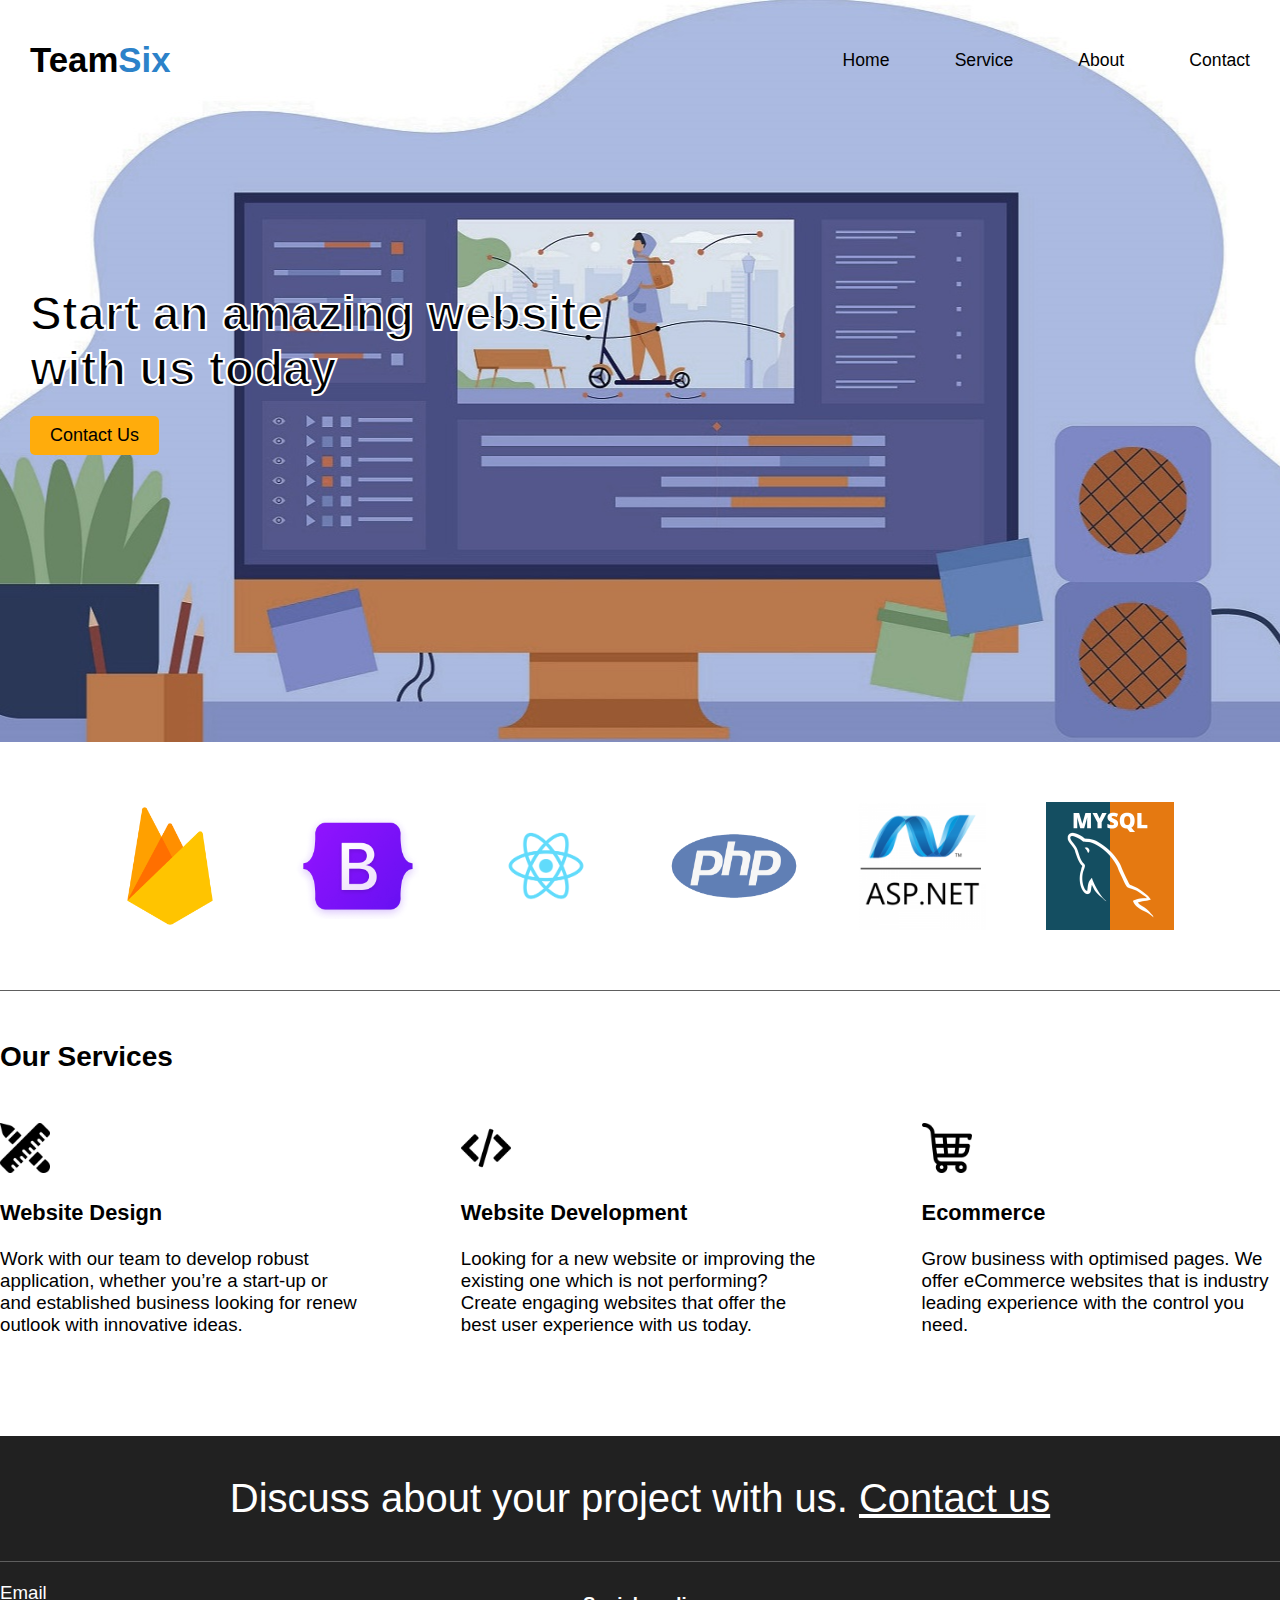
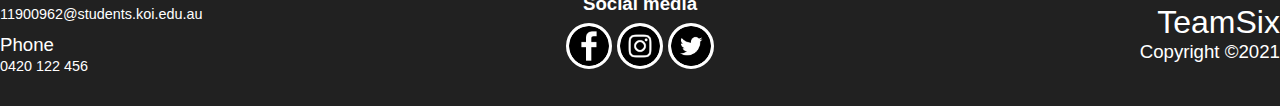
<file: index.html>
<!DOCTYPE html>
<html>
    <head>
        <meta name="viewport" content="width=device-width, initial-scale=1.0">
        <meta name="format-detection" content="telephone=no">

        <link rel="stylesheet" href="Styles/index.style.css">
        <link rel="stylesheet" href="Styles/responsive.style.css">

        <title>Team Six</title>
    </head>

    <body>
    <div class="page-wrap">
        <!-- all header go here -->
        <div id="header" class="header">
            <div class="container header-container">
                <div class="navigation">

                    <div class="header-left">
                        <p class="logo"><a href="index.html">Team<span class="logo-six">Six</span></a></p>
                    </div>

                    <div class="header-right">
                        <ul>
                            <li><a href="index.html"><span class="nav-item">Home</span></a></li>
                            <li><a href="index.html#services"><span class="nav-item">Service</span></a>
                                <ul class="dropdown">
                                    <li><a href="/Pages/WebDesign.html"><span class="nav-item-sub">Website Designing</span></a></li>
                                    <li><a href="/Pages/WebDev.html"><span class="nav-item-sub">Website Development</span></a></li>
                                    <li><a href="/Pages/Ecommerce.html"><span class="nav-item-sub">Ecommerce</span></a></li>
                                </ul>
                            </li>
                            <li><a href="Pages/About.html"><span class="nav-item">About</span></a></li>
                            <li><a href="Pages/Contact.html"><span class="nav-item">Contact</span></a></li>
                        </ul>
                    </div>

                </div>
            </div>
            <div class="clearfix"></div>
        </div>

        <!-- all content go here -->
        <div id="content" class="content">
            <div class="container content-wrap">
                <div class="content-container">
                    <p class="big-text">Start an amazing website <br> with us today</p>
                    <button class="btn bg-orange btn-contact-us">Contact Us</button>
                </div>
            </div>
                
                <!-- the logo list under the big image -->
            <div class="container logos-list border-bottom">
                <img class="logo-items" src="Assets/firebase.png" alt="firebase">
                <img class="logo-items" src="Assets/bootstrap.png" alt="bootstrap">
                <img class="logo-items" src="Assets/react.png" alt="react">
                <img class="logo-items" src="Assets/php.png" alt="php">
                <img class="logo-items" src="Assets/asp.png" alt="asp">
                <img class="logo-items" src="Assets/mysql-icon-9.jpg" alt="mysql">
            </div>

            <div id="services" class="container padding-bottom-100">
            
                <h2>Our Services</h2>
                <div class="flex-box">
                    <div class="flex-items">
                        <img class="flex-logos" src="Assets/design.png">
                        <h3>Website Design</h3>
                        <p>Work with our team to develop robust application, whether you’re a start-up or and established business looking for renew outlook with innovative ideas.</p>
                    </div>

                    <div class="flex-items flex-middle">
                        <img class="flex-logos" src="Assets/programming-code-signs.png">
                        <h3>Website Development</h3>
                        <p>Looking for a new website or improving the existing one which is not performing? Create engaging websites that offer the best user experience with us today. </p>
                    </div>

                    <div class="flex-items">
                        <img class="flex-logos" src="Assets/shopping.png">
                        <h3>Ecommerce</h3>
                        <p>Grow business with optimised pages. We offer eCommerce websites that is industry leading experience with the control you need.</p>
                    </div>
                </div>
            </div>

        </div>

        
        <div id="footer" class="footer">
            <div class="container border-bottom">
                <p class="text-large">
                    Discuss about your project with us. 
                    <a class="footer-link" href="Pages/Contact.html">Contact us</a>
                </p>
            </div>

            <div class="container flex-box footer-info">
                <div class="flex-items footer-items">
                    <div class="info">
                        <p class="label">Email</p>
                        <p class="field">11900962@students.koi.edu.au</p>
                    </div>

                    <div class="info">
                        <p class="label">Phone</p>
                        <p class="field">0420 122 456</p>
                    </div>
                </div>
                <div class="flex-items flex-middle flex-box footer-items">
                    <div>
                        <p class="bold social-text">Social media</p>
                        <div>
                            <img class="social-icon" src="Assets/facebook.png">
                            <img class="social-icon" src="Assets/instagram.png">
                            <img class="social-icon" src="Assets/twitter.png">
                        </div>
                    </div>
                </div>
                <div class="flex-items align-right footer-items">
                    <p class="logo-bottom">TeamSix</p>
                    <p>Copyright ©2021</p>
                </div>
            </div>
        </div>
    </div>


    </body>
</html>
</file>
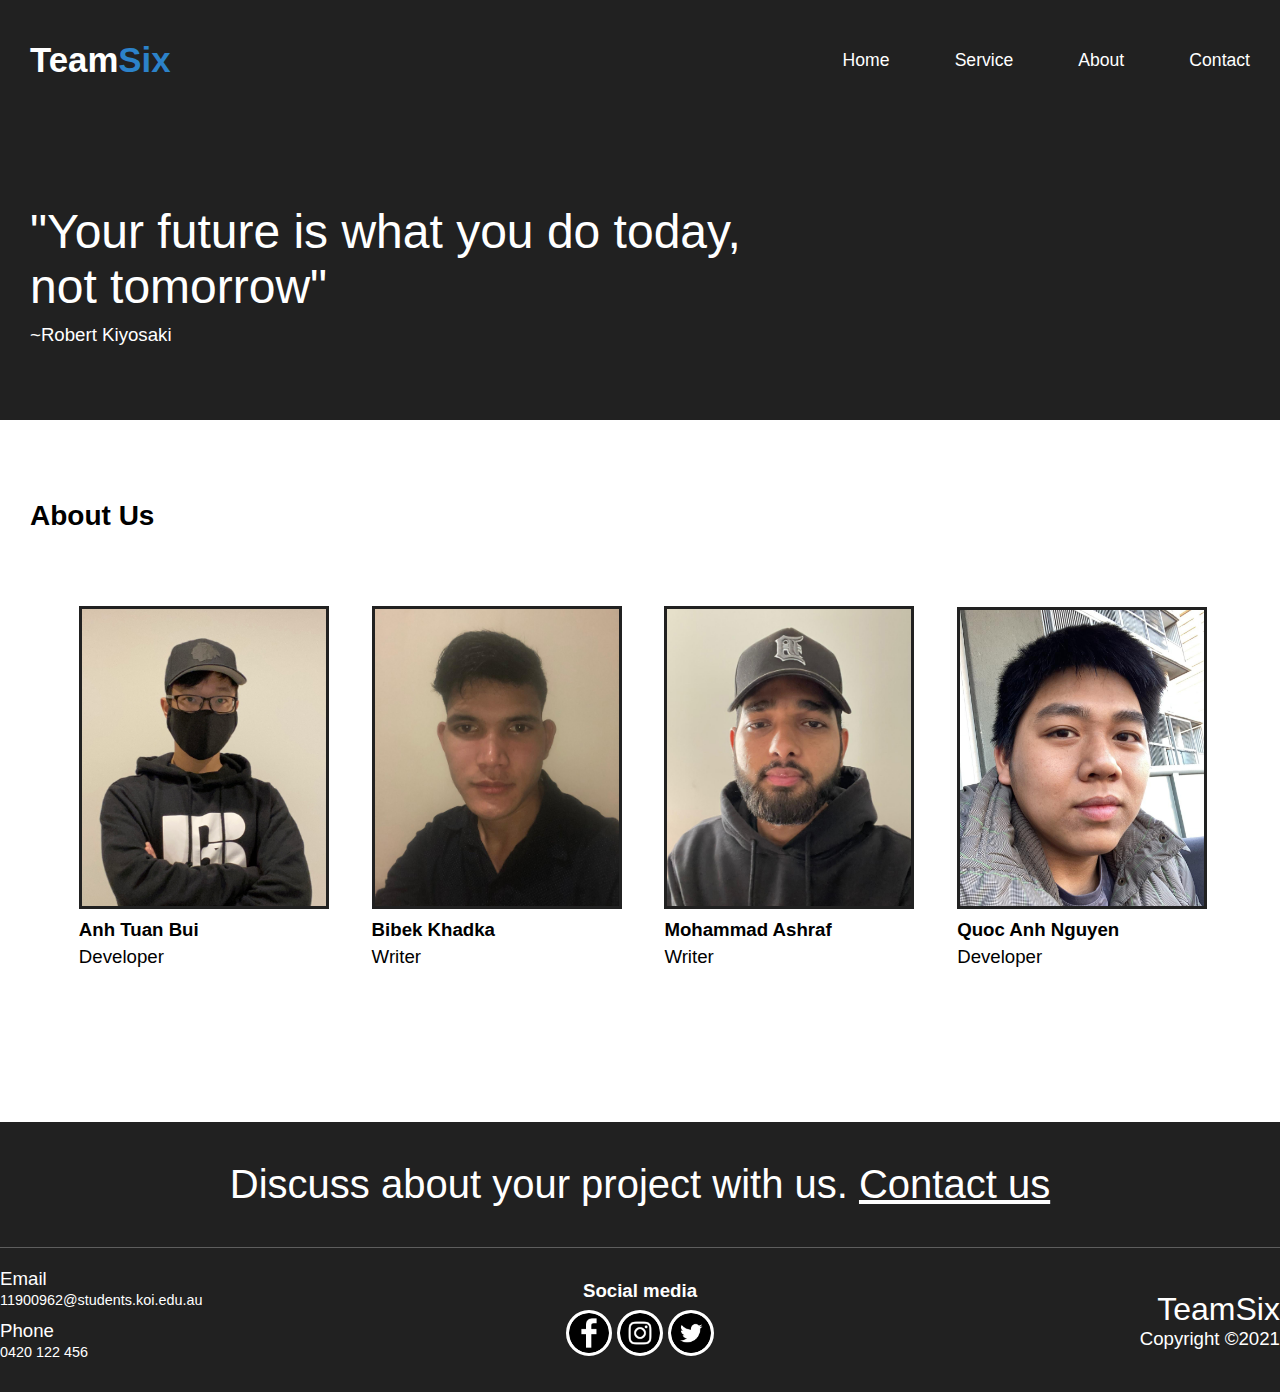
<file: Pages/About.html>
<!DOCTYPE html>
<html>
    <head>
        <meta name="viewport" content="width=device-width, initial-scale=1.0">
        <meta name="format-detection" content="telephone=no">

        <link rel="icon" type="image/png" href="Assets/favicon.png">

        <link rel="stylesheet" href="../Styles/index.style.css">
        <link rel="stylesheet" href="../Styles/about.style.css">
        <link rel="stylesheet" href="../Styles/responsive.style.css">

        <title>Team Six</title>
    </head>

    <body>
    <div class="page-wrap">
        <!-- all header go here -->
        <div id="header" class="header``">
            <div class="container header-container">
                <div class="navigation">

                    <div class="header-left">
                        <p class="logo"><a href="../index.html">Team<span class="logo-six">Six</span></a></p>
                    </div>

                    <div class="header-right">
                        <ul>
                            <li><a href="../index.html"><span class="nav-item">Home</span></a></li>
                            <li><a href="../index.html#services"><span class="nav-item">Service</span></a>
                                <ul class="dropdown">
                                    <li><a href="WebDesign.html"><span class="nav-item-sub">Website Design</span></a></li>
                                    <li><a href="WebDev.html"><span class="nav-item-sub">Website Development</span></a></li>
                                    <li><a href="Ecommerce.html"><span class="nav-item-sub">Ecommerce</span></a></li>
                                </ul>
                            </li>
                            <li><a href="About.html"><span class="nav-item">About</span></a></li>
                            <li><a href="Contact.html"><span class="nav-item">Contact</span></a></li>
                        </ul>
                    </div>

                </div>
            </div>
            <div class="clearfix"></div>
        </div>

        <!-- all content go here -->
        <div id="content" class="content">
            <div class="box-black">
                <div class="container content-flex">
                    <div class="content-box">
                        <p class="text-main">"Your future is what you do today, <br>not tomorrow"</p>
                        <p class="author-name">~Robert Kiyosaki</p>
                    </div>
                </div>
            </div>

            <div class="container">
                <div class="content-box">
                    <h2>About Us</h2>
                    <div class="flex-box padding-bottom-100">
                        <div class="flex-4">
                            <img class="about-img" src="../Photos/Tuan.png">
                            <p class="about-name">Anh Tuan Bui</p>
                            <p class="about-title">Developer</p>
                        </div>

                        <div class="flex-4">
                            <img class="about-img" src="../Photos/Bibek.jpeg">
                            <p class="about-name">Bibek Khadka</p>
                            <p class="about-title">Writer</p>
                        </div>

                        <div class="flex-4">
                            <img class="about-img" src="../Photos/Muhammad.jpeg">
                            <p class="about-name">Mohammad Ashraf</p>
                            <p class="about-title">Writer</p>
                        </div>

                        <div class="flex-4">
                            <img class="about-img" src="../Photos/QuocAnh.jpeg">
                            <p class="about-name">Quoc Anh Nguyen</p>
                            <p class="about-title">Developer</p>
                        </div>
                    </div>
                </div>
            </div>
            
        </div>

        <!-- all footer go here -->
        <div id="footer" class="footer">
            <div class="container border-bottom">
                <p class="text-large">
                    Discuss about your project with us. 
                    <a class="footer-link" href="Contact.html">Contact us</a>
                </p>
            </div>

            <div class="container flex-box footer-info">
                <div class="flex-items footer-items">
                    <div class="info">
                        <p class="label">Email</p>
                        <p class="field">11900962@students.koi.edu.au</p>
                    </div>

                    <div class="info">
                        <p class="label">Phone</p>
                        <p class="field">0420 122 456</p>
                    </div>
                </div>
                <div class="flex-items flex-middle flex-box footer-items">
                    <div>
                        <p class="bold social-text">Social media</p>
                        <div>
                            <img class="social-icon" src="../Assets/facebook.png">
                            <img class="social-icon" src="../Assets/instagram.png">
                            <img class="social-icon" src="../Assets/twitter.png">
                        </div>
                    </div>
                </div>
                <div class="flex-items align-right footer-items">
                    <p class="logo-bottom">TeamSix</p>
                    <p>Copyright ©2021</p>
                </div>
            </div>
        </div>
    </div>


    </body>
</html>
</file>
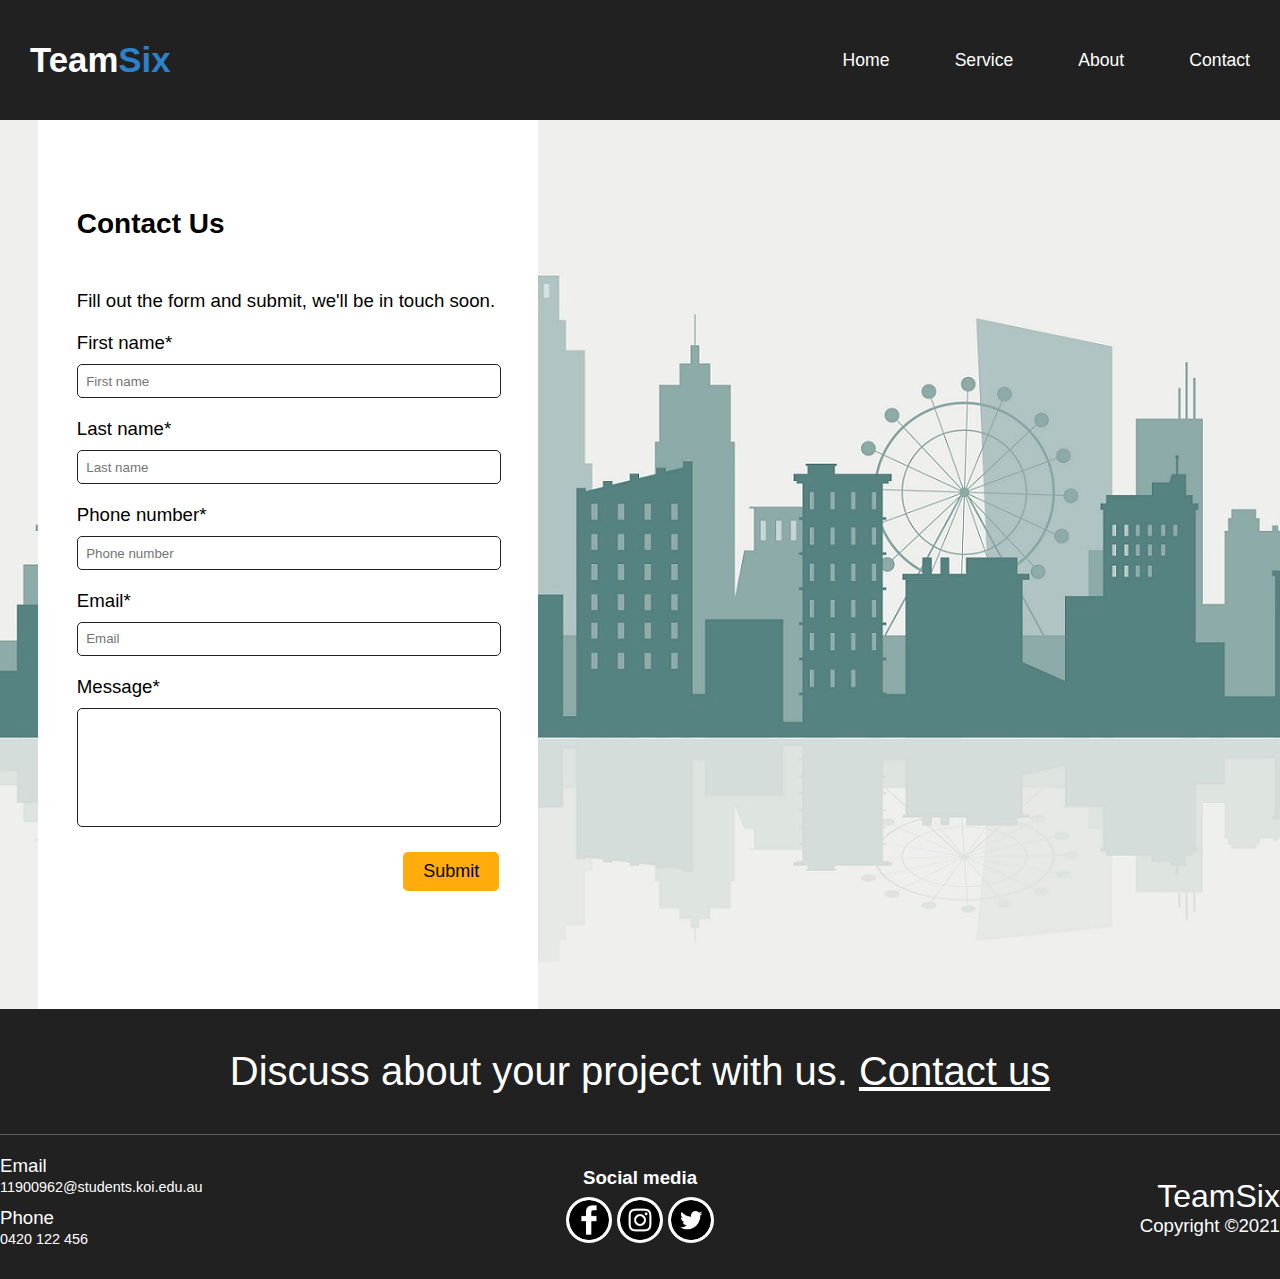
<file: Pages/Contact.html>
<!DOCTYPE html>
<html>
    <head>
        <meta name="viewport" content="width=device-width, initial-scale=1.0">
        <meta name="format-detection" content="telephone=no">

        <link rel="stylesheet" href="../Styles/index.style.css">
        <link rel="stylesheet" href="../Styles/about.style.css">
        <link rel="stylesheet" href="../Styles/contact.style.css">
        <link rel="stylesheet" href="../Styles/responsive.style.css">

        <title>Team Six</title>
    </head>

    <body>
    <div class="page-wrap">
        <!-- all header go here -->
        <div id="header" class="header``">
            <div class="container header-container">
                <div class="navigation">

                    <div class="header-left">
                        <p class="logo"><a href="../index.html">Team<span class="logo-six">Six</span></a></p>
                    </div>

                    <div class="header-right">
                        <ul>
                            <li><a href="../index.html"><span class="nav-item">Home</span></a></li>
                            <li><a href="../index.html#services"><span class="nav-item">Service</span></a>
                                <ul class="dropdown">
                                    <li><a href="/Pages/WebDesign.html"><span class="nav-item-sub">Website Designing</span></a></li>
                                    <li><a href="/Pages/WebDev.html"><span class="nav-item-sub">Website Development</span></a></li>
                                    <li><a href="../index.html#services"><span class="nav-item-sub">Ecommerce</span></a></li>
                                </ul>
                            </li>
                            <li><a href="About.html"><span class="nav-item">About</span></a></li>
                            <li><a href="Contact.html"><span class="nav-item">Contact</span></a></li>
                        </ul>
                    </div>

                </div>
            </div>
            <div class="clearfix"></div>
        </div>

        <!-- all content go here -->
        <div id="content" class="content">
            <div class="container">
                <div class="form-container">
                    <h2>Contact Us</h2>
                    <p>Fill out the form and submit, we'll be in touch soon.</p>

                    <form>
                        <label class="contact-label">First name*</label><br>
                        <input class="contact-input" type="text" name="firstName" placeholder="First name"><br>
                        
                        <label class="contact-label">Last name*</label><br>
                        <input class="contact-input" type="text" name="lastName" placeholder="Last name"><br>

                        
                        <label class="contact-label">Phone number*</label><br>
                        <input class="contact-input" type="text" name="phoneNumber" placeholder="Phone number"><br>

                        
                        <label class="contact-label">Email*</label><br>
                        <input class="contact-input" type="text" name="email" placeholder="Email"><br>

                        
                        <label class="contact-label">Message*</label><br>
                        <textarea class="textarea" type="text" name="message"></textarea><br>

                        <div class="flex-right padding-bottom-80">
                            <button class="btn bg-orange btn-submit">Submit</button>
                        </div>
                    </form>
                </div>
            </div>
        </div>

        <!-- all footer go here -->
        <div id="footer" class="footer">
            <div class="container border-bottom">
                <p class="text-large">
                    Discuss about your project with us. 
                    <a class="footer-link" href="Contact.html">Contact us</a>
                </p>
            </div>

            <div class="container flex-box footer-info">
                <div class="flex-items footer-items">
                    <div class="info">
                        <p class="label">Email</p>
                        <p class="field">11900962@students.koi.edu.au</p>
                    </div>

                    <div class="info">
                        <p class="label">Phone</p>
                        <p class="field">0420 122 456</p>
                    </div>
                </div>
                <div class="flex-items flex-middle flex-box footer-items">
                    <div>
                        <p class="bold social-text">Social media</p>
                        <div>
                            <img class="social-icon" src="../Assets/facebook.png">
                            <img class="social-icon" src="../Assets/instagram.png">
                            <img class="social-icon" src="../Assets/twitter.png">
                        </div>
                    </div>
                </div>
                <div class="flex-items align-right footer-items">
                    <p class="logo-bottom">TeamSix</p>
                    <p>Copyright ©2021</p>
                </div>
            </div>
        </div>
    </div>


    </body>
</html>
</file>
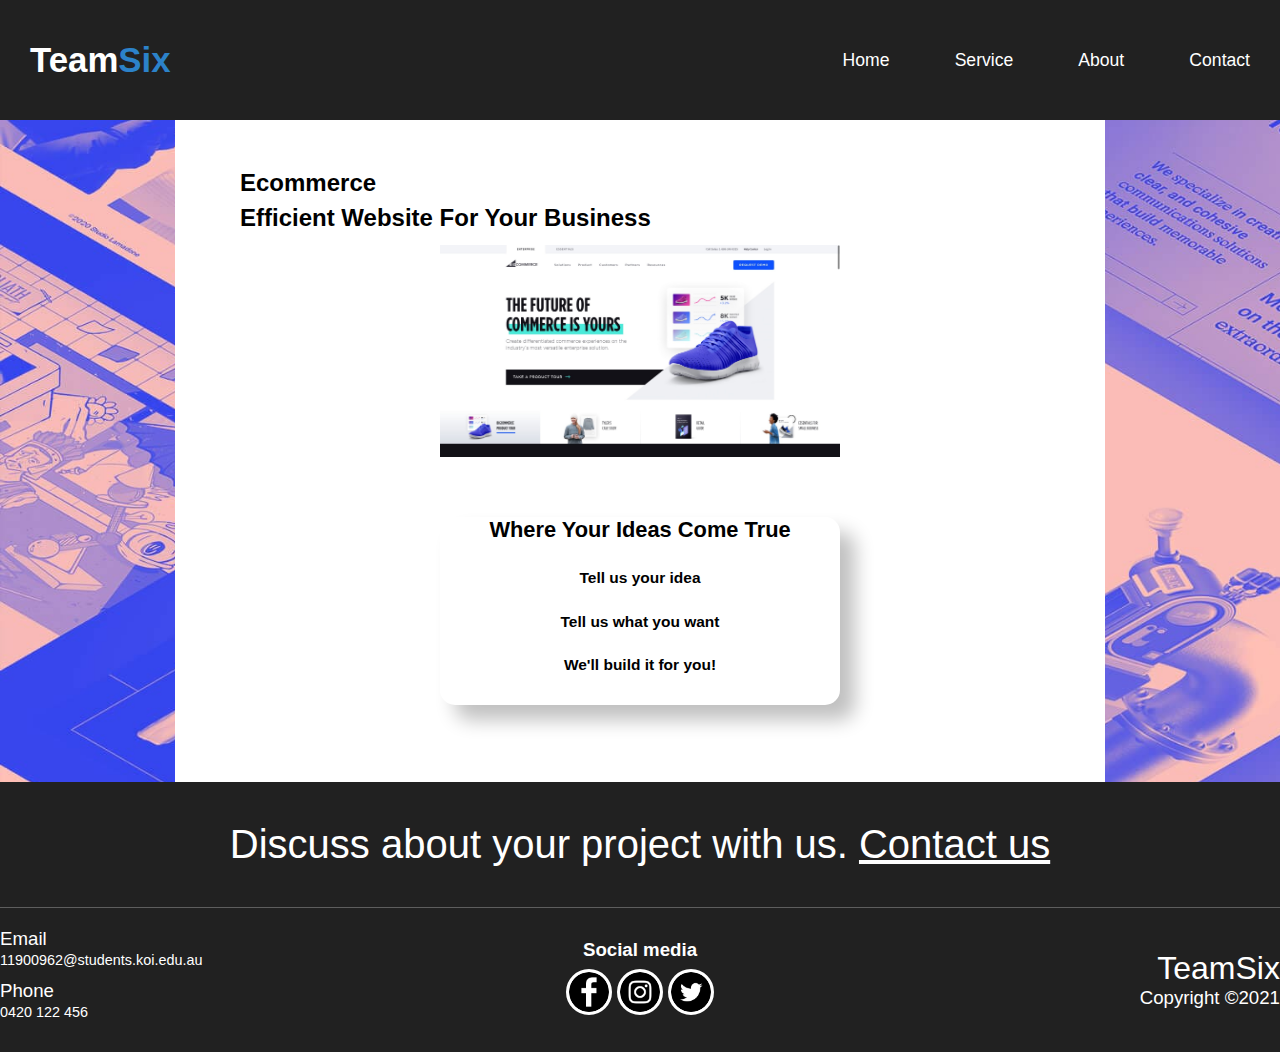
<file: Pages/Ecommerce.html>
<!DOCTYPE html>
<html>
    <head>
        <meta name="viewport" content="width=device-width, initial-scale=1.0">
        <meta name="format-detection" content="telephone=no">

        <link rel="stylesheet" href="../Styles/index.style.css">
        <link rel="stylesheet" href="../Styles/about.style.css">
        <link rel="stylesheet" href="../Styles/contact.style.css">
        <link rel="stylesheet" href="../Styles/responsive.style.css">
        <link rel="stylesheet" href="/Styles/web.design.css">
        <link rel="stylesheet" href="/Styles/ecommerce.css">

        <title>Website Designing</title>
    </head>

    <body>
    <div class="page-wrap">
        <!-- all header go here -->
        <div id="header" class="header``">
            <div class="container header-container">
                <div class="navigation">

                    <div class="header-left">
                        <p class="logo"><a href="../index.html">Team<span class="logo-six">Six</span></a></p>
                    </div>

                    <div class="header-right">
                        <ul>
                            <li><a href="../index.html"><span class="nav-item">Home</span></a></li>
                            <li><a href="../index.html#services"><span class="nav-item">Service</span></a>
                                <ul class="dropdown">
                                    <li><a href="/Pages/WebDesign.html"><span class="nav-item-sub">Website Designing</span></a></li>
                                    <li><a href="/Pages/WebDev.html"><span class="nav-item-sub">Website Development</span></a></li>
                                    <li><a href="/Pages/Ecommerce.html"><span class="nav-item-sub">Ecommerce</span></a></li>
                                </ul>
                            </li>
                            <li><a href="About.html"><span class="nav-item">About</span></a></li>
                            <li><a href="Contact.html"><span class="nav-item">Contact</span></a></li>
                        </ul>
                    </div>

                </div>
            </div>
            <div class="clearfix"></div>
        </div>

        <!-- all content go here -->
        <div class="content-wrapper">
            <div class="intro">
                <p><strong>Ecommerce<br>
                   Efficient Website For Your Business</strong>
                </p>
            </div>
            <div class="intro-photo">
                <img src="/Assets/ecommerce2.jpg" alt="web design">
            </div>
            <div class="tech-wrapper">
                <div class="ecommerce">
                    <h3>Where Your Ideas Come True</h3>
                    <h5>Tell us your idea</h5>
                    <h5>Tell us what you want</h5>
                    <h5>We'll build it for you!</h5>
                </div>
            </div>
        </div>

        <!-- all footer go here -->
        <div id="footer" class="footer">
            <div class="container border-bottom">
                <p class="text-large">
                    Discuss about your project with us. 
                    <a class="footer-link" href="Contact.html">Contact us</a>
                </p>
            </div>

            <div class="container flex-box footer-info">
                <div class="flex-items footer-items">
                    <div class="info">
                        <p class="label">Email</p>
                        <p class="field">11900962@students.koi.edu.au</p>
                    </div>

                    <div class="info">
                        <p class="label">Phone</p>
                        <p class="field">0420 122 456</p>
                    </div>
                </div>
                <div class="flex-items flex-middle flex-box footer-items">
                    <div>
                        <p class="bold social-text">Social media</p>
                        <div>
                            <img class="social-icon" src="../Assets/facebook.png">
                            <img class="social-icon" src="../Assets/instagram.png">
                            <img class="social-icon" src="../Assets/twitter.png">
                        </div>
                    </div>
                </div>
                <div class="flex-items align-right footer-items">
                    <p class="logo-bottom">TeamSix</p>
                    <p>Copyright ©2021</p>
                </div>
            </div>
        </div>
    </div>


    </body>
</html>
</file>
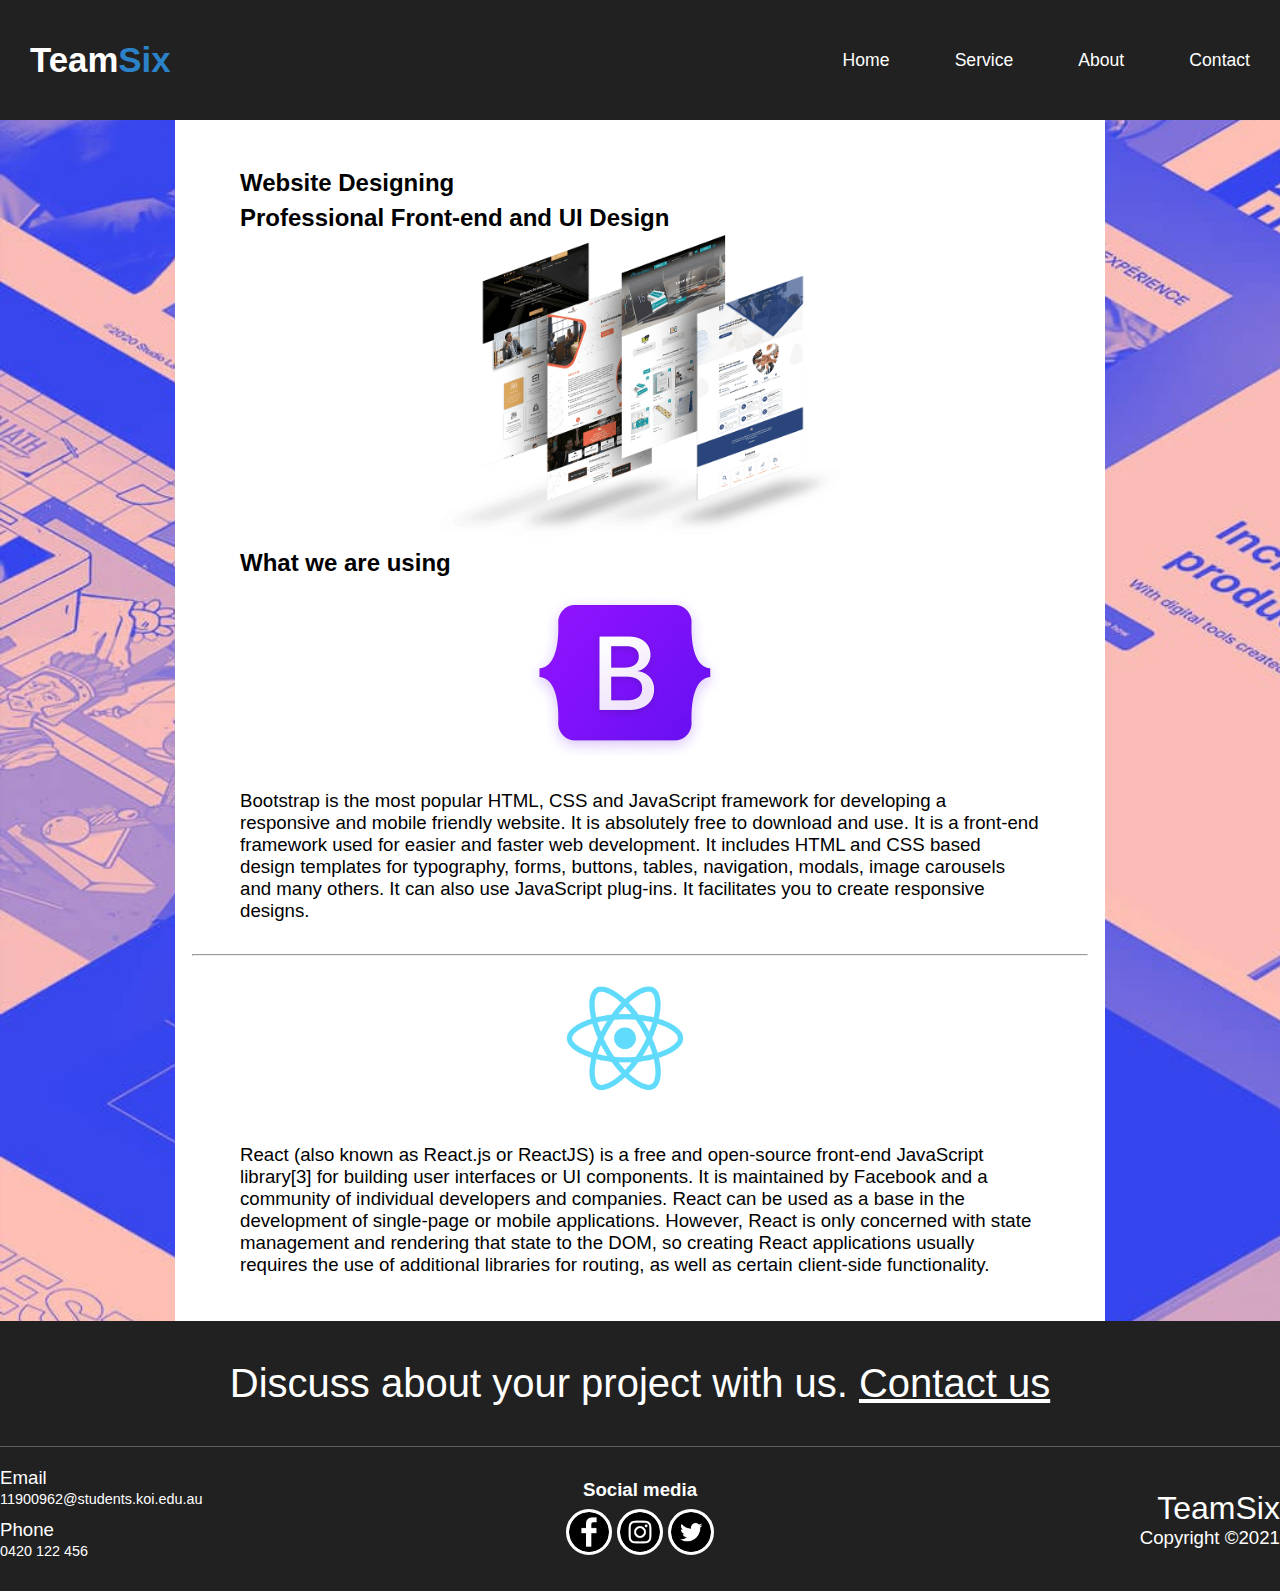
<file: Pages/WebDesign.html>
<!DOCTYPE html>
<html>
    <head>
        <meta name="viewport" content="width=device-width, initial-scale=1.0">
        <meta name="format-detection" content="telephone=no">

        <link rel="stylesheet" href="../Styles/index.style.css">
        <link rel="stylesheet" href="../Styles/about.style.css">
        <link rel="stylesheet" href="../Styles/contact.style.css">
        <link rel="stylesheet" href="../Styles/responsive.style.css">
        <link rel="stylesheet" href="/Styles/web.design.css">

        <title>Website Designing</title>
    </head>

    <body>
    <div class="page-wrap">
        <!-- all header go here -->
        <div id="header" class="header``">
            <div class="container header-container">
                <div class="navigation">

                    <div class="header-left">
                        <p class="logo"><a href="../index.html">Team<span class="logo-six">Six</span></a></p>
                    </div>

                    <div class="header-right">
                        <ul>
                            <li><a href="../index.html"><span class="nav-item">Home</span></a></li>
                            <li><a href="../index.html#services"><span class="nav-item">Service</span></a>
                                <ul class="dropdown">
                                    <li><a href="/Pages/WebDesign.html"><span class="nav-item-sub">Website Designing</span></a></li>
                                    <li><a href="/Pages/WebDev.html"><span class="nav-item-sub">Website Development</span></a></li>
                                    <li><a href="/Pages/Ecommerce.html"><span class="nav-item-sub">Ecommerce</span></a></li>
                                </ul>
                            </li>
                            <li><a href="About.html"><span class="nav-item">About</span></a></li>
                            <li><a href="Contact.html"><span class="nav-item">Contact</span></a></li>
                        </ul>
                    </div>

                </div>
            </div>
            <div class="clearfix"></div>
        </div>

        <!-- all content go here -->
        <div class="content-wrapper">
            <div class="intro">
                <p><strong>Website Designing<br>
                   Professional Front-end and UI Design</strong>
                </p>
            </div>
            <div class="intro-photo">
                <img src="/Assets/webdesign.png" alt="web design">
            </div>
            <div class="intro">
                <p><strong>What we are using</strong></p>
            </div>
            <div class="tech-wrapper">
                <div class="tech">
                    <img src="/Assets/bootstrap.png" alt="bootstrap">
                    <div class="description">
                        <p>Bootstrap is the most popular HTML, CSS and JavaScript framework for developing a responsive and mobile friendly website.
                            It is absolutely free to download and use.
                            It is a front-end framework used for easier and faster web development.
                            It includes HTML and CSS based design templates for typography, forms, buttons, tables, navigation, modals, image carousels and many others.
                            It can also use JavaScript plug-ins.
                            It facilitates you to create responsive designs.
                        </p>
                    </div>
                </div>
                <hr>
                <div class="tech">
                    <img src="/Assets/react.png" alt="react">
                    <div class="description">
                        <p>React (also known as React.js or ReactJS) is a free and open-source front-end JavaScript library[3] for building user interfaces or UI components. 
                            It is maintained by Facebook and a community of individual developers and companies.
                            React can be used as a base in the development of single-page or mobile applications. 
                            However, React is only concerned with state management and rendering that state to the DOM, 
                            so creating React applications usually requires the use of additional libraries for routing, 
                            as well as certain client-side functionality.
                    </div>
                </div>
            </div>
        </div>

        <!-- all footer go here -->
        <div id="footer" class="footer">
            <div class="container border-bottom">
                <p class="text-large">
                    Discuss about your project with us. 
                    <a class="footer-link" href="Contact.html">Contact us</a>
                </p>
            </div>

            <div class="container flex-box footer-info">
                <div class="flex-items footer-items">
                    <div class="info">
                        <p class="label">Email</p>
                        <p class="field">11900962@students.koi.edu.au</p>
                    </div>

                    <div class="info">
                        <p class="label">Phone</p>
                        <p class="field">0420 122 456</p>
                    </div>
                </div>
                <div class="flex-items flex-middle flex-box footer-items">
                    <div>
                        <p class="bold social-text">Social media</p>
                        <div>
                            <img class="social-icon" src="../Assets/facebook.png">
                            <img class="social-icon" src="../Assets/instagram.png">
                            <img class="social-icon" src="../Assets/twitter.png">
                        </div>
                    </div>
                </div>
                <div class="flex-items align-right footer-items">
                    <p class="logo-bottom">TeamSix</p>
                    <p>Copyright ©2021</p>
                </div>
            </div>
        </div>
    </div>


    </body>
</html>
</file>
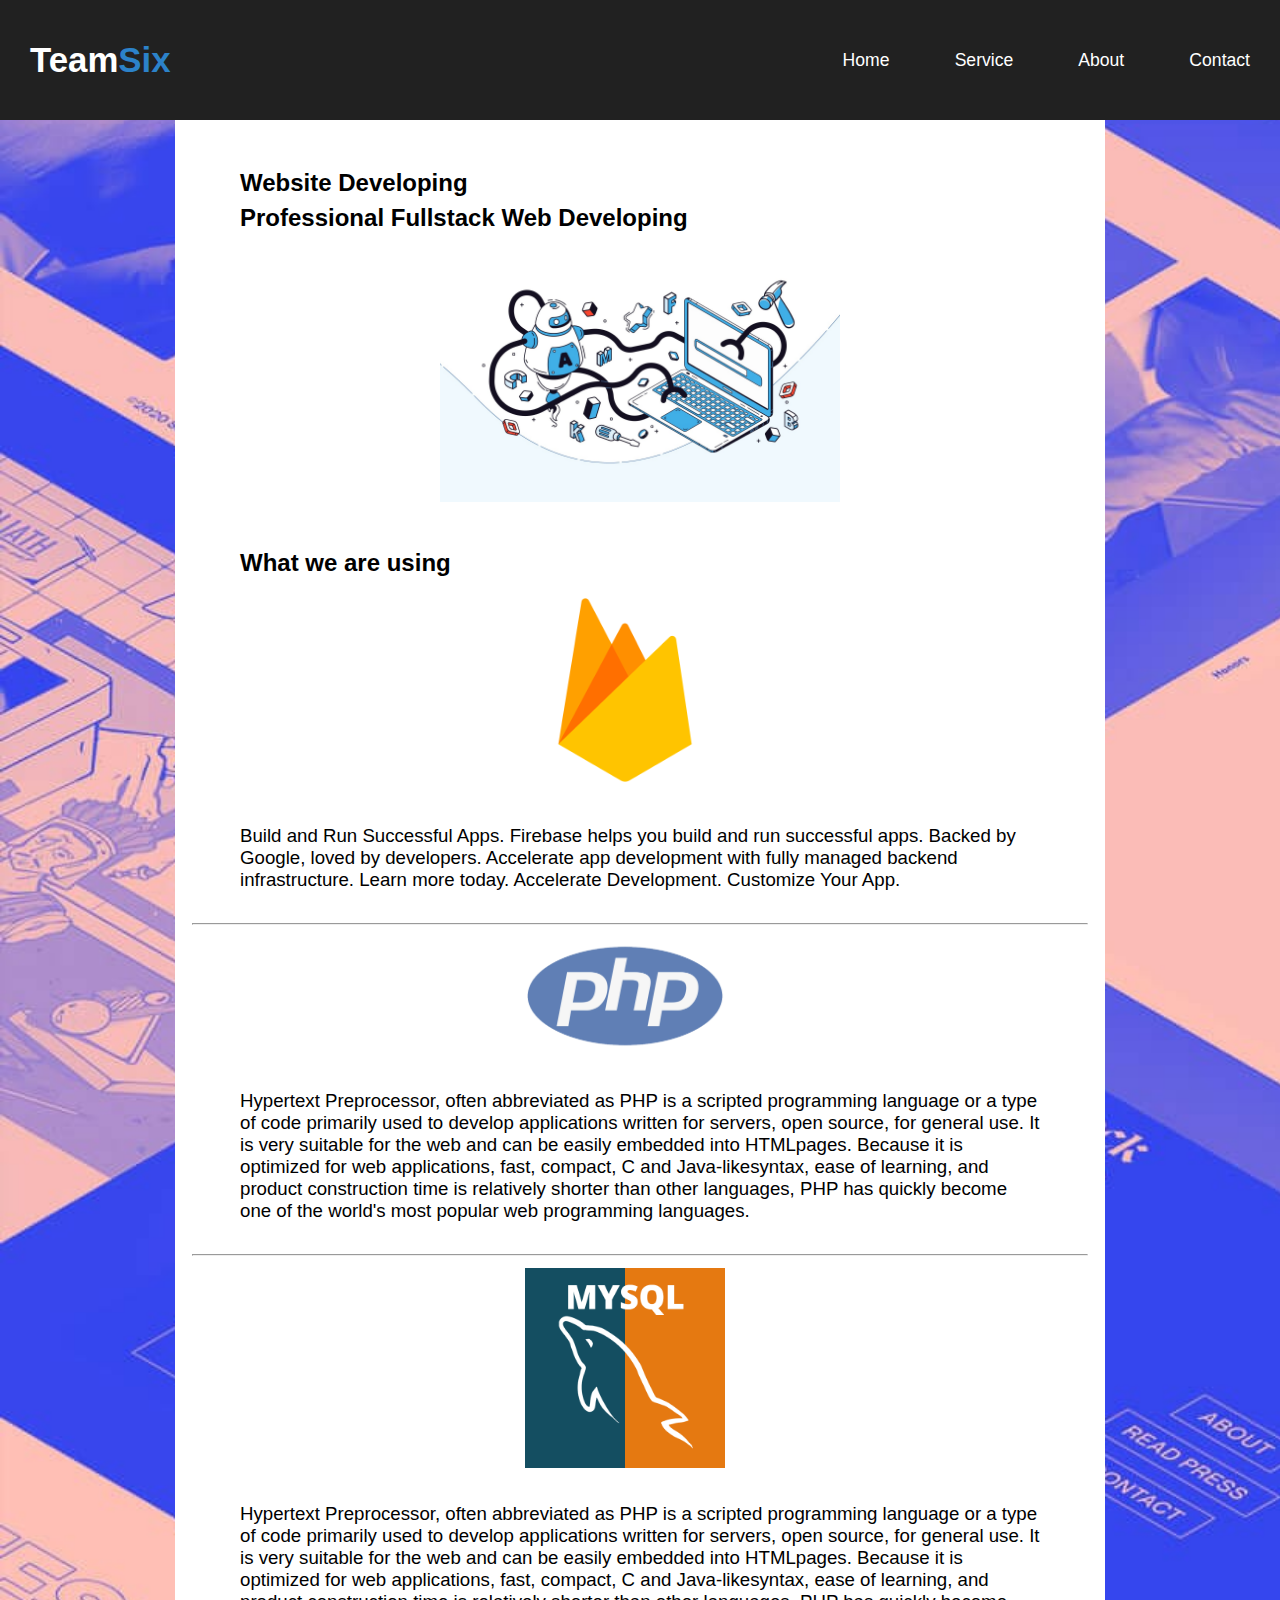
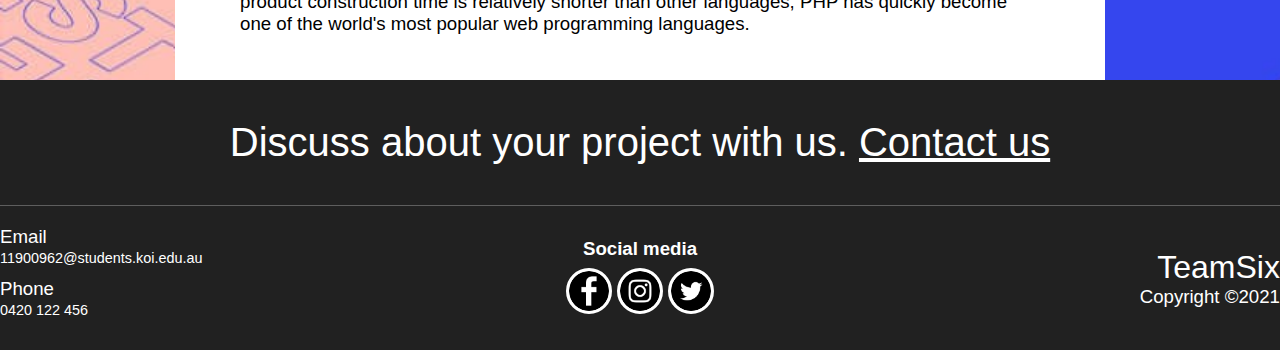
<file: Pages/WebDev.html>
<!DOCTYPE html>
<html>
    <head>
        <meta name="viewport" content="width=device-width, initial-scale=1.0">
        <meta name="format-detection" content="telephone=no">

        <link rel="stylesheet" href="../Styles/index.style.css">
        <link rel="stylesheet" href="../Styles/about.style.css">
        <link rel="stylesheet" href="../Styles/contact.style.css">
        <link rel="stylesheet" href="../Styles/responsive.style.css">
        <link rel="stylesheet" href="/Styles/web.design.css">

        <title>Website Developing</title>
    </head>

    <body>
    <div class="page-wrap">
        <!-- all header go here -->
        <div id="header" class="header``">
            <div class="container header-container">
                <div class="navigation">

                    <div class="header-left">
                        <p class="logo"><a href="../index.html">Team<span class="logo-six">Six</span></a></p>
                    </div>

                    <div class="header-right">
                        <ul>
                            <li><a href="../index.html"><span class="nav-item">Home</span></a></li>
                            <li><a href="../index.html#services"><span class="nav-item">Service</span></a>
                                <ul class="dropdown">
                                    <li><a href="/Pages/WebDesign.html"><span class="nav-item-sub">Website Designing</span></a></li>
                                    <li><a href="/Pages/WebDev.html"><span class="nav-item-sub">Website Development</span></a></li>
                                    <li><a href="/Pages/Ecommerce.html"><span class="nav-item-sub">Ecommerce</span></a></li>
                                </ul>
                            </li>
                            <li><a href="About.html"><span class="nav-item">About</span></a></li>
                            <li><a href="Contact.html"><span class="nav-item">Contact</span></a></li>
                        </ul>
                    </div>

                </div>
            </div>
            <div class="clearfix"></div>
        </div>

        <!-- all content go here -->
        <div class="content-wrapper">
            <div class="intro">
                <p><strong>Website Developing<br>
                   Professional Fullstack Web Developing</strong>
                </p>
            </div>
            <div class="intro-photo">
                <img src="/Assets/web-development-stacks_.jpg" alt="web design">
            </div>
            <div class="intro">
                <p><strong>What we are using</strong></p>
            </div>
            <div class="tech-wrapper">
                <div class="tech">
                    <img src="/Assets/firebase.png" alt="bootstrap">
                    <div class="description">
                        <p>Build and Run Successful Apps. Firebase helps you build and run successful apps. 
                            Backed by Google, loved by developers. Accelerate app development with fully managed backend infrastructure. 
                            Learn more today. Accelerate Development. Customize Your App.
                        </p>
                    </div>
                </div>
                <hr>
                <div class="tech">
                    <img src="/Assets/php.png" alt="react">
                    <div class="description">
                        <p>Hypertext Preprocessor, often abbreviated as PHP is a scripted programming language or a type of code primarily used to develop applications written for servers, open source, for general use. 
                            It is very suitable for the web and can be easily embedded into HTMLpages. 
                            Because it is optimized for web applications, fast, compact, C and Java-likesyntax, ease of learning, and product construction time is relatively shorter than other languages, PHP has quickly become one of the world's most popular web programming languages.
                        </p>
                    </div>
                </div>
                <hr>
                <div class="tech">
                    <img src="/Assets/mysql-icon-9.jpg" alt="react">
                    <div class="description">
                        <p>Hypertext Preprocessor, often abbreviated as PHP is a scripted programming language or a type of code primarily used to develop applications written for servers, open source, for general use. 
                            It is very suitable for the web and can be easily embedded into HTMLpages. 
                            Because it is optimized for web applications, fast, compact, C and Java-likesyntax, ease of learning, and product construction time is relatively shorter than other languages, PHP has quickly become one of the world's most popular web programming languages.
                        </p>
                    </div>
                </div>
            </div>
        </div>

        <!-- all footer go here -->
        <div id="footer" class="footer">
            <div class="container border-bottom">
                <p class="text-large">
                    Discuss about your project with us. 
                    <a class="footer-link" href="Contact.html">Contact us</a>
                </p>
            </div>

            <div class="container flex-box footer-info">
                <div class="flex-items footer-items">
                    <div class="info">
                        <p class="label">Email</p>
                        <p class="field">11900962@students.koi.edu.au</p>
                    </div>

                    <div class="info">
                        <p class="label">Phone</p>
                        <p class="field">0420 122 456</p>
                    </div>
                </div>
                <div class="flex-items flex-middle flex-box footer-items">
                    <div>
                        <p class="bold social-text">Social media</p>
                        <div>
                            <img class="social-icon" src="../Assets/facebook.png">
                            <img class="social-icon" src="../Assets/instagram.png">
                            <img class="social-icon" src="../Assets/twitter.png">
                        </div>
                    </div>
                </div>
                <div class="flex-items align-right footer-items">
                    <p class="logo-bottom">TeamSix</p>
                    <p>Copyright ©2021</p>
                </div>
            </div>
        </div>
    </div>


    </body>
</html>
</file>
<file: Styles/index.style.css>
/* tag styles */
body, ul, li, a, p, img {
    margin: 0;
    padding: 0;
}

body {
    font-family: Arial, Helvetica, sans-serif;
    font-size: 14pt;
}

ul li ul {
    visibility: hidden;
    opacity: 0;
    position: absolute;
    transition: all 0.5s ease;
    margin-top: 10px;
    left: 0;
    display: none;
    min-width: 200px;
    border-radius: 5px;
    background-color:rgba(255, 255, 255, 0.5);
}

ul li:hover > ul,
ul li ul:hover {
    display: block;
    visibility: visible;
    opacity: 1;
}

ul li ul li {
    display: list-item;
    padding: 10px 5px;
    /* background-color: #3ba2f7; */
}

ul li {
    list-style-type: none;
    display: inline;
}

ul li:hover {
    text-decoration: underline;
}

li {
    font-size: 1.1rem;
    position: relative;
    padding: 10px 30px;
    cursor: pointer;
}

a {
    text-decoration: none;
    color: black;
}

a[href^=tel] {
    text-decoration:inherit;
    color: white;
}

h2 {
    margin: 50px 0;
}

/* class styles */
/* general styles */
.padding-bottom-100 {
    padding-bottom: 100px;
}

.padding-bottom-80 {
    padding-bottom: 80px;
}

.container {
    width: 1288px;
    max-width: 100%;
    height: 100%;
    margin: auto;
}

.clearfix {
    clear: both;
}

.bg-orange {
    background-color: #ffac0c;
}

.bg-orange:hover {
    background-color: #ffb732;
}

.btn {
    cursor: pointer;
    border: none;
    border-radius: 5px;
    /* width: 140px;
    height: 40px; */
    padding: 9px 20px;
    font-size: 1.125rem;
}

.page-wrap {
    background-image: url("../Assets/background-bg.jpg");
    background-repeat: no-repeat;
    background-position: center top; 
}

.border-bottom {
    border-bottom: 1px solid #5e5e5e;
}

.bold {
    font-weight: bold;
}

.align-right {
    text-align: right;
}
/* ------------------------------------------------------ */
/* header */

.header-container {
    /* padding: 40px 0; */
    padding-top: 40px;
    height: 80px;
}

.header-left {
    float: left;
    margin-left: 30px;
}

.header-right {
    float: right;
    padding-top: 9.2px;
}

.logo {
    font-size: 2.175rem;
    font-weight: bold;
}

.logo:hover {
    text-shadow: 2px 2px 5px #ccc;
}

.logo-six {
    color: #2c82c9;
}

/* ------------------------------------------------------ */
/* content styles */
.content-wrap {
    height: 600px;
    display: flex;
    align-items: center;
}

.content-container {
    padding: 30px;
}

.big-text {
    font-weight: 900;
    font-size: 3rem;
    -webkit-text-stroke: 2px white;
}

.btn-contact-us {
    margin-top: 20px;
    margin-bottom: 100px;
}

.logos-list {
    display: flex;
    justify-content: center;
    align-items: center;
    flex-wrap: wrap;
    margin-top: 22px;
    padding: 30px 0;
    /* background-color: #2c82c9; */
}

.logo-items {
    width: 130px;
    max-width: 10%;
    padding: 30px;
}


.flex-box {
    display: flex;
    justify-content: center;
    align-items: center;
    flex-wrap: wrap;
}

.flex-items {
    width: 28%;
}

.flex-logos {
    width: 50px;
}

.flex-middle {
    margin: 0 8%;
}

/* all footer css go here */
.footer {
    /* margin-top: 100px; */
    background-color: #212121;
    color: white;
}

.footer-link {
    color:white;
    text-decoration: underline;
}

.footer-link:hover {
    opacity: 0.8;
}

.text-large {
    font-size: 2.5rem;
    text-align: center;
    padding: 40px 0;
}

.field {
    font-size: 0.9rem;
    padding: 2px 0;
}

.social-icon {
    cursor: pointer;
    width: 40px;
    border: 3px solid white;
    border-radius: 50%;
    background-color: white;
}

.social-icon:hover{
    filter: brightness(0.75);
}

.social-text {
    text-align: center;
    margin-bottom: 8px;
}

.logo-bottom {
    font-size: 2rem;
}

.footer-info {
    padding: 20px 0;
}

.info {
    margin-bottom: 10px;
}
</file>
<file: Styles/responsive.style.css>
/* add css for screen at tablet size */
@media only screen and (max-width: 1288px) {
    /* header */

    /* content */

    /* footer */
}

/* add css for screen at tablet size */
@media only screen and (max-width: 920px) {
    h2 {
        padding: 1%;
    }
    /* header */

    /* content */
    .flex-items {
        padding: 0 1%;
    }

    .flex-middle {
        margin: 0 5%;
    }

    .logo-items {
        padding: 30px 10px;
        max-width: 12%;
    }

    .form-container {
        width: 50%;
    }
}

/* add css for screen at tablet size */
@media only screen and (max-width: 660px) {
    /* header */
    .header-right {
        float: none;
        text-align: center;
    }

    .header-left {
        float: none;
        text-align: center;
    }

    /* content */

    .logo-items {
        max-width: 12%;
    }

    .form-container {
        width: 60%;
    }
}

/* add css for screen at mobile phone size */
@media only screen and (max-width: 600px) {
    .flex-items {
        width: 98%;
        padding-bottom: 20px;
        text-align: left;
    }

    .flex-middle {
        margin: 0;
    }
    /* header */

    /* content */

    /* footer */
   
    .footer-items {
        text-align: center;
    }
    
}

/* add css for screen at mobile phone size */
@media only screen and (max-width: 480px) {
    body {
        font-size: 12pt;
    }
    
    li {
        padding: 10px;
    }
    /* header */

    /* content */

    .big-text {
        font-size: xx-large;
        -webkit-text-stroke: 1px white;
    }

    .logo-items {
        max-width: 25%;
    }

    .text-main {
        font-size: x-large;
    }

    .flex-4 {
        width: 100%;
        margin-bottom: 20px;
    }

    .form-container {
        width: 88%;
    }

    /* footer */
    .text-large {
        font-size: x-large;
    }
    
}
</file>
<file: Styles/about.style.css>
/* tag styles */
a {
    color: white;
}

img {
    width: 100%;
}

ul li ul {
    background-color: #2c82c9;
}

/* class styles */
/* general styles */
.page-wrap {
    background: none;
}


/* ------------------------------------------------------ */
/* header */
#header {
    background-color: #212121;
}


/* ------------------------------------------------------ */
/* content styles */
.box-black {
    background-color: #212121;
}

.content-box {
    padding: 30px;
}

.content-flex {
    display: flex;
    align-items: center;
    height: 300px;
}

.text-main {
    font-size: 3rem;
    color: white;
    padding: 10px 0;
}

.author-name {
    color: white;
}

.flex-4 {
    width: 20%;
    padding: 2%;
}

.about-name {
    font-weight: bold;
    padding: 5px 0;
}

.about-img {
    border: 3px solid #212121;
}
</file>
<file: Styles/contact.style.css>
/* tag styles */


/* class styles */
/* general styles */



/* ------------------------------------------------------ */
/* header */


/* ------------------------------------------------------ */
/* content styles */
.content {
    background-color: #EFF0ED;
    background-image: url("../Assets/78786.jpg");
    background-repeat: no-repeat;
    background-position: center;
}

.form-container {
    padding: 3%;
    width: 33%;
    background-color: white;
    margin-left: 3%;
}

.contact-label {
    margin-top: 20px;
    display: inline-block;
}

.contact-input, .textarea {
    width: 96%;
    padding: 2%;
    border-radius: 5px;
    border: 1px solid #212121;
    margin-top: 10px;
}

.textarea {
    height: 100px;
    resize: none;
}

.btn-submit {
    margin-top: 20px;
}

.flex-right {
    display: flex;
    justify-content: flex-end;
}
</file>
<file: Styles/web.design.css>
.content-wrapper {
    width: 1200px;
    margin-left: auto;
    margin-right: auto;
    background-color: white;
    padding: 15px;
}

body {
    background-image: url(../Assets/webdev.jpeg);
    background-size: cover;
}

.intro {
    padding-top: 30px;
    font-size: 24px;
    line-height: 35px;
    margin-left: 50px;
}

.intro-photo {
    width: 600px;
    height: 400px;
    margin-left: auto;
    margin-right: auto;
    margin-bottom: 30px;
}

.tech-wrapper {
    width: 1200px;
    margin-left: auto;
    margin-right: auto;
}

hr {
    margin: 2px;
}

.tech {
    padding-bottom: 30px;
}

.tech img {
    width: 190px;
    padding-top: 10px;
}

.description {
    float: right;
    width: 1000px;
    padding-top: 30px;
}

@media only screen and (max-width: 1288px) {
    .content-wrapper {
        width: 900px;
    }

    .intro {
        width: 900px;
    }

    .intro-photo {
        width: 400px;
        height: 250px;
        margin-left: auto;
        margin-right: auto;
    }

    .tech-wrapper {
        width: 900px;
        margin-left: 20px;
        margin-left: auto;
        margin-right: auto;
    }

    .tech-wrapper img {
        width: 200px;
        margin-left: 335px;
    }

    .description {
        width: 800px;
        float: none;
        margin-left: 50px;
    }
}

@media only screen and (max-width: 920px){
    .content-wrapper {
        width: 600px;
    }

    .intro {
        width: 800px;
    }

    .intro-photo {
        width: 400px;
        height: 250px;
        margin-left: auto;
        margin-right: auto;
    }

    .tech-wrapper {
        width: 600px;
        margin-left: 20px;
        margin-left: auto;
        margin-right: auto;
    }

    .tech-wrapper img {
        width: 200px;
        margin-left: 200px;
    }

    .description {
        width: 550px;
        float: none;
        margin-left: 25px;
    }
}

@media only screen and (max-width: 660px) {
    .content-wrapper {
        width: 500px;
    }

    .intro {
        width: 300px;
    }

    .intro-photo {
        width: 300px;
        height: 200px;
        margin-left: auto;
        margin-right: auto;
    }

    .tech-wrapper {
        width: 300px;
        margin-left: 20px;
        margin-left: auto;
        margin-right: auto;
    }

    .tech-wrapper img {
        width: 200px;
        margin-left: auto;
        margin-right: auto;
    }

    .description {
        width: 300px;
        float: none;
    }
}

@media only screen and (max-width: 480px) {
    .content-wrapper {
        width: 360px;
    }

    .intro {
        width: 300px;
    }

    .intro-photo {
        width: 300px;
        height: 200px;
        margin-left: auto;
        margin-right: auto;
    }

    .tech-wrapper {
        width: 300px;
        margin-left: 20px;
        margin-left: auto;
        margin-right: auto;
    }

    .tech-wrapper img {
        width: 200px;
        margin-left: auto;
        margin-right: auto;
    }

    .description {
        width: 300px;
        float: none;
    }
}
</file>
<file: Styles/ecommerce.css>
.intro-photo {
    margin-top: 10px;
    margin-bottom: 0;
}

.tech-wrapper {
    width: 400px;
    height: 250px;
}

.ecommerce {
    text-align: center;
    /*border: black solid 1px;*/
    border-radius: 15px;
    box-shadow: 15px 15px 19px silver;
    padding-bottom: 5px;
}
</file>
